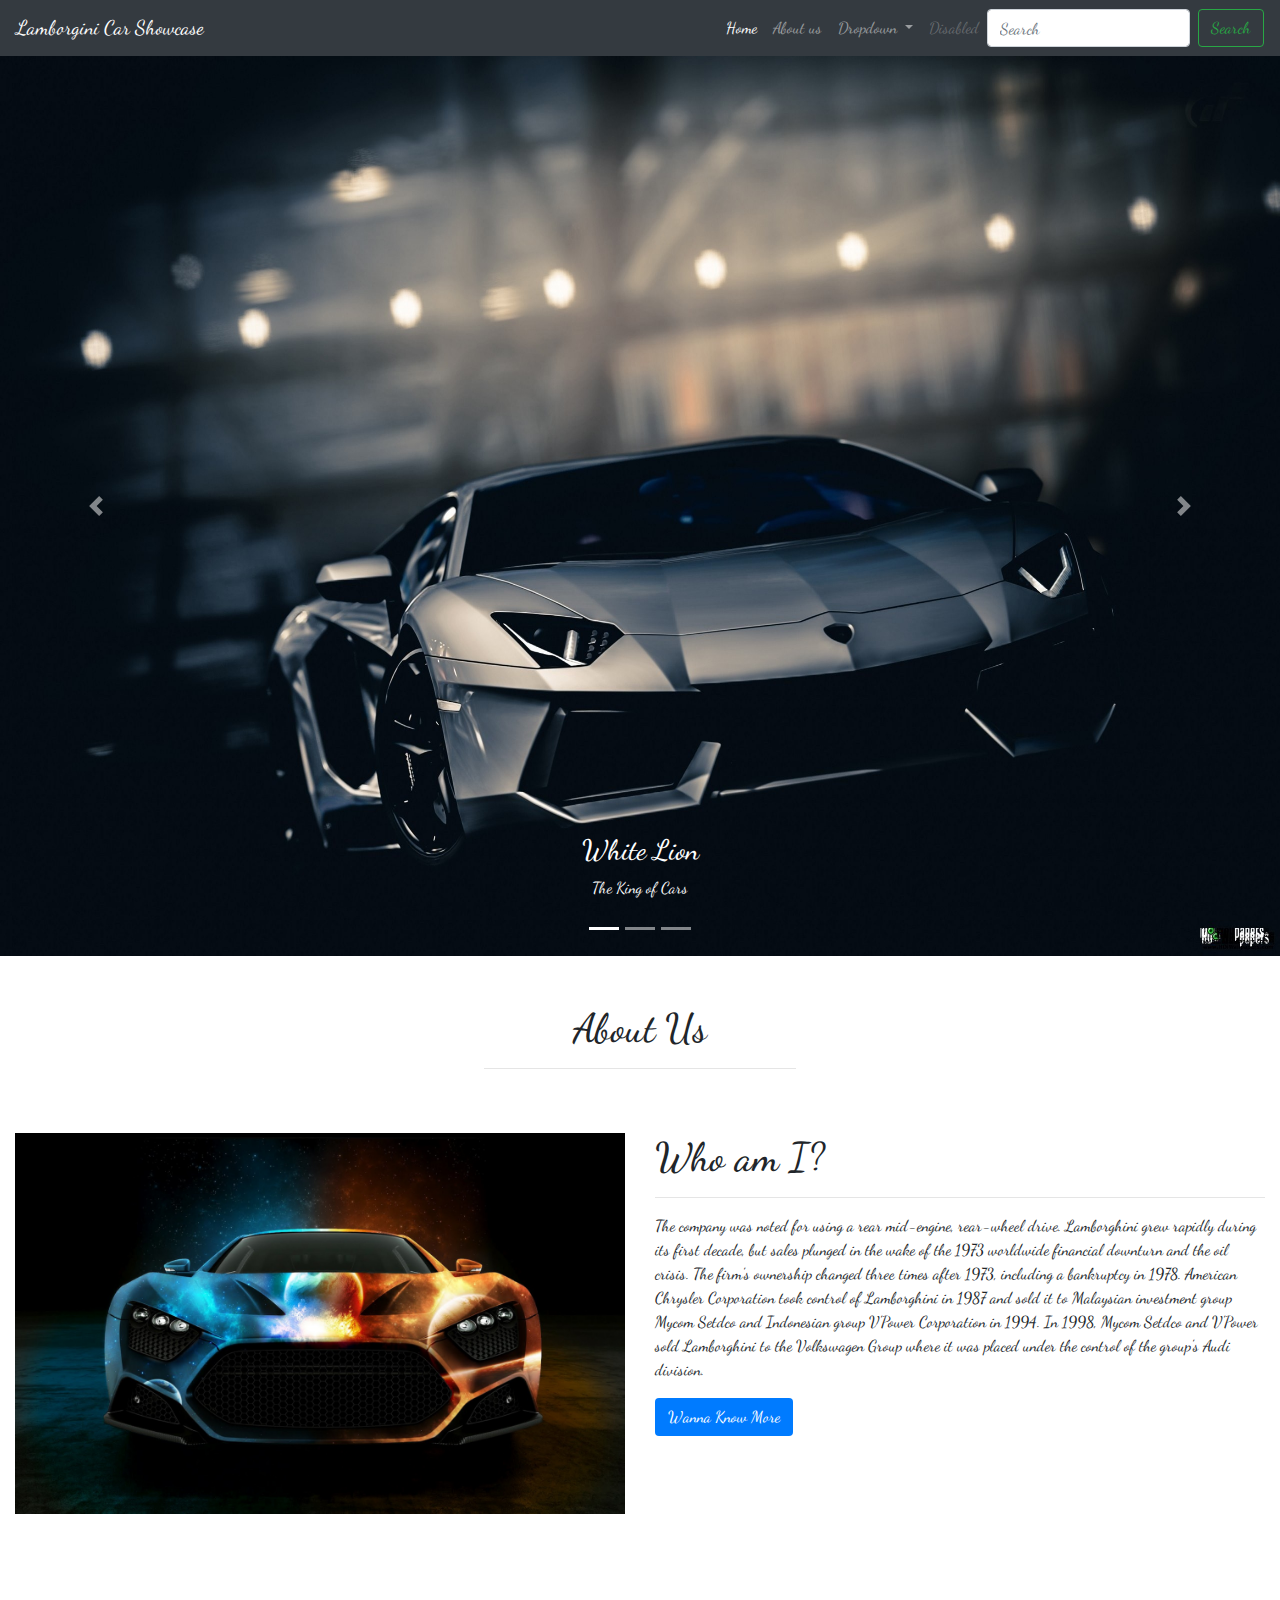
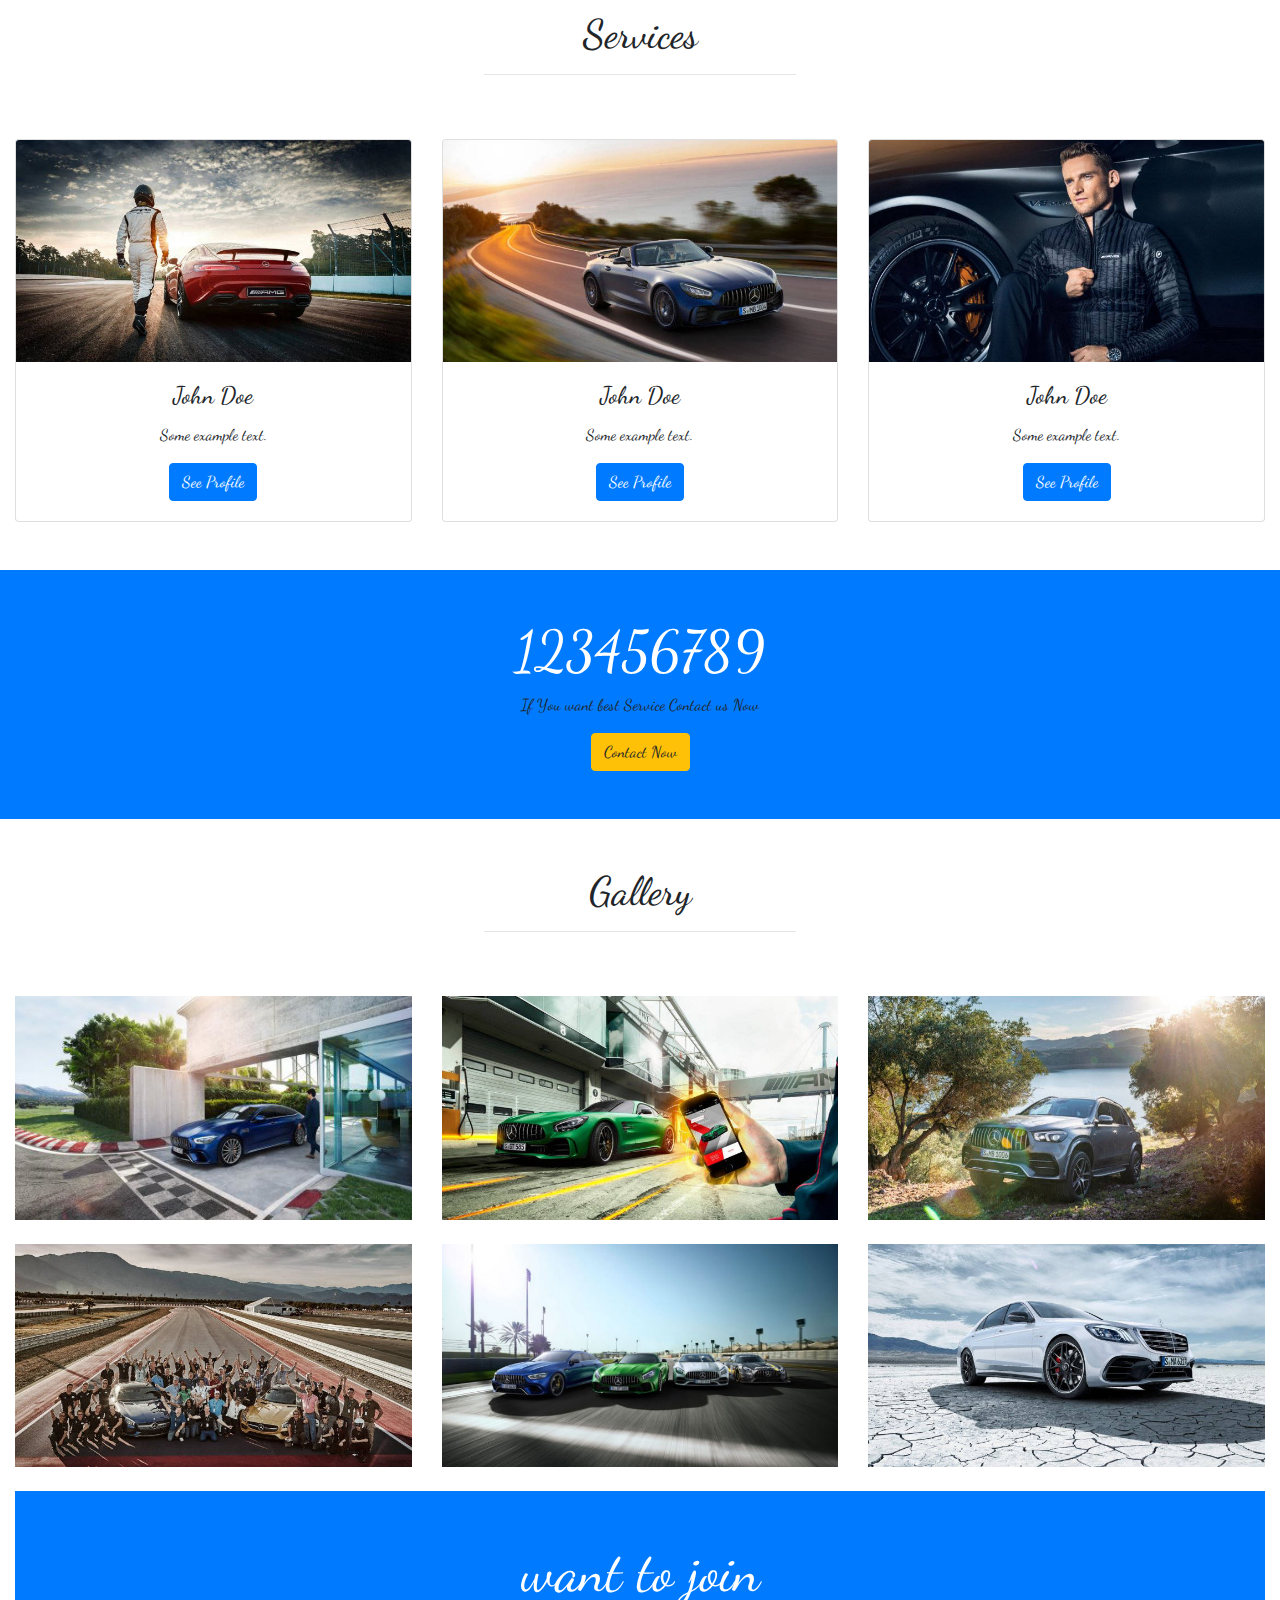
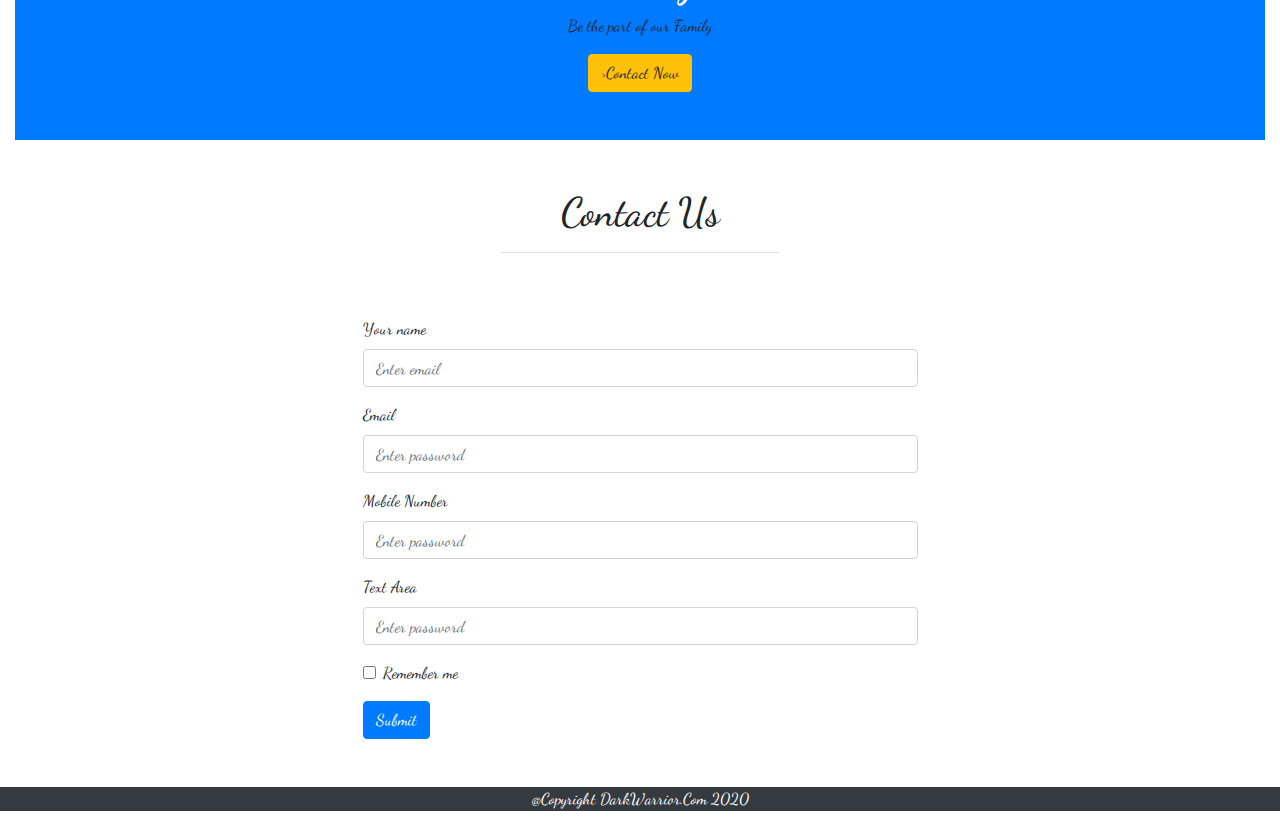
<file: index.html>
<!DOCTYPE>
<html>
<head>
	<title></title>
	<meta charset="utf-8">
	<meta name="viewport" content="width=device-width, initial-scale=1">
     <link rel="stylesheet" href="https://maxcdn.bootstrapcdn.com/bootstrap/4.4.1/css/bootstrap.min.css">
     <link href="https://fonts.googleapis.com/css?family=Dancing+Script&display=swap" rel="stylesheet">
  <script src="https://ajax.googleapis.com/ajax/libs/jquery/3.4.1/jquery.min.js"></script>
  <script src="https://cdnjs.cloudflare.com/ajax/libs/popper.js/1.16.0/umd/popper.min.js"></script>
  <script src="https://maxcdn.bootstrapcdn.com/bootstrap/4.4.1/js/bootstrap.min.js"></script> 
   <style>
    *{
      margin: 0; padding: 0; font-family: 'Dancing Script', cursive;
    }
  /* Make the image fully responsive */
  .carousel-inner img {
    width: 100%;
    height: 100%;
  }
  </style>


</head>
<body>
<nav class="navbar navbar-expand-lg navbar-dark bg-dark">
  <a class="navbar-brand" href="#"> Lamborgini Car Showcase</a>
  <button class="navbar-toggler" type="button" data-toggle="collapse" data-target="#navbarSupportedContent" aria-controls="navbarSupportedContent" aria-expanded="false" aria-label="Toggle navigation">
    <span class="navbar-toggler-icon"></span>
  </button>

  <div class="collapse navbar-collapse" id="navbarSupportedContent">
    <ul class="navbar-nav ml-auto">
      <li class="nav-item active">
        <a class="nav-link" href="#">Home <span class="sr-only">(current)</span></a>
      </li>
      <li class="nav-item">
        <a class="nav-link" href="About.html">About us</a>
      </li>
      <li class="nav-item dropdown">
        <a class="nav-link dropdown-toggle" href="#" id="navbarDropdown" role="button" data-toggle="dropdown" aria-haspopup="true" aria-expanded="false">
          Dropdown
        </a>
        <div class="dropdown-menu" aria-labelledby="navbarDropdown">
          <a class="dropdown-item" href="https://www.facebook.com/">Facebook</a>
          <a class="dropdown-item" href="https://www.instagram.com/">Instagram</a>
          <div class="dropdown-divider"></div>
          <a class="dropdown-item" href="https://github.com/Owais123-star/Dummy-Project">Github</a>
        </div>
      </li>
      <li class="nav-item">
        <a class="nav-link disabled" href="#">Disabled</a>
      </li>
    </ul>
    <form class="form-inline my-2 my-lg-0">
      <input class="form-control mr-sm-2" type="search" placeholder="Search" aria-label="Search">
      <button class="btn btn-outline-success my-2 my-sm-0" type="submit">Search</button>
    </form>
  </div>
</nav>

<div id="demo" class="carousel slide" data-ride="carousel">
  <ul class="carousel-indicators">
    <li data-target="#demo" data-slide-to="0" class="active"></li>
    <li data-target="#demo" data-slide-to="1"></li>
    <li data-target="#demo" data-slide-to="2"></li>
  </ul>
  <div class="carousel-inner">
    <div class="carousel-item active">
      <img src="Images/go.jpg" alt="Los Angeles" width="1100" height="500">
      <div class="carousel-caption">
        <h3>White Lion</h3>
        <p>The King of Cars</p>
      </div>   
    </div>
    <div class="carousel-item">
      <img src="Images/first.jpg" alt="Chicago" width="1100" height="500">
      <div class="carousel-caption">
        <h3>Black Tigress</h3>
        <p>The most Amazing and Lovable car</p>
      </div>   
    </div>
    <div class="carousel-item">
      <img src="Images/lol.jpg" alt="New York" width="1100" height="500">
      <div class="carousel-caption">
        <h3>Lamborgini</h3>
        <p>The Fastest Car in the World</p>
      </div>   
    </div>
  </div>
  <a class="carousel-control-prev" href="#demo" data-slide="prev">
    <span class="carousel-control-prev-icon"></span>
  </a>
  <a class="carousel-control-next" href="#demo" data-slide="next">
    <span class="carousel-control-next-icon"></span>
  </a>
</div>

<!-- About us Start -->
	<section>
		<div class="container-fluid">
			<h1 class="text-center text-capitalize pt-5">About us</h1>
			<hr class="w-25 mx-auto pt-5">
			<div class="row mb-5">
				<div class="col-lg-6 col-md-6 col-12">
					<img src="Images/cool.jpg" class="img-fluid">
				</div>
				<div class="col-lg-6 col-md-6 col-12">
      <h1> Who am I?</h1>
      <hr>
      <p>The company was noted for using a rear mid-engine, rear-wheel drive. Lamborghini grew rapidly during its first decade, but sales plunged in the wake of the 1973 worldwide financial downturn and the oil crisis. The firm's ownership changed three times after 1973, including a bankruptcy in 1978. American Chrysler Corporation took control of Lamborghini in 1987 and sold it to Malaysian investment group Mycom Setdco and Indonesian group V'Power Corporation in 1994. In 1998, Mycom Setdco and V'Power sold Lamborghini to the Volkswagen Group where it was placed under the control of the group's Audi division.</p>
      <button class="btn bg-primary text-White">Wanna Know More</button>    
        </div>
			</div>
      </section>
    </div>
  </section>
<!-- About us Ends       -->


<!-- Service Section Start -->
<section>
<div class="container-fluid">
      <h1 class="text-center text-capitalize pt-5">Services</h1>
      <hr class="w-25 mx-auto pt-5">
      
<!-- First Card -->
<div class="row text-center mb-5">
  <div class="col-lg-4 col-md-4 col-12">
    <div class="card" >
  <img class="card-img-top" src="Images/hi.jpg" alt="Card image">
  <div class="card-body">
    <h4 class="card-title">John Doe</h4>
    <p class="card-text">Some example text.</p>
    <a href="#" class="btn btn-primary">See Profile</a>
  </div> 
  </div>
  </div>
<!-- Second Card -->
<div class="col-lg-4 col-md-4 col-12">
    <div class="card">
  <img class="card-img-top" src="Images/ki.jpg" alt="Card image">
  <div class="card-body">
    <h4 class="card-title">John Doe</h4>
    <p class="card-text">Some example text.</p>
    <a href="#" class="btn btn-primary">See Profile</a>
  </div>
  </div>
  </div>

<!-- Third Card -->
<div class="col-lg-4 col-md-4 col-12">
    <div class="card">
  <img class="card-img-top" src="Images/man.jpg" alt="Card image">
  <div class="card-body">
    <h4 class="card-title">John Doe</h4>
    <p class="card-text">Some example text.</p>
    <a href="#" class="btn btn-primary">See Profile</a>
  </div>
  </div>
  </div>

  

</div>
</section>
<!-- Service Section Ends -->

<!-- contact start -->
<section class="bg-primary">
  <article class="py-5 text-center">
    <div>
      <h3 class="display-4 text-White"> 123456789</h3>
      <p>If You want best Service Contact us Now</p>
      <button class="btn btn-warning">Contact Now</button>
    </div>
  </article>
</section>

	<!-- contact ends -->
<!-- gallery start -->
<section>
<div class="container-fluid">
      <h1 class="text-center text-capitalize pt-5">Gallery</h1>
      <hr class="w-25 mx-auto pt-5">

      <div class="row">
        <div class="col-lg-4 col-md-2 col-12 mb-4">
          <img src="Images/let.jpg" class="img-fluid">
        </div>
        <div class="col-lg-4 col-md-2 col-12 mb-4">
          <img src="Images/let1.jpg" class="img-fluid">
        </div>
        <div class="col-lg-4 col-md-2 col-12 mb-4">
          <img src="Images/let2.jpg" class="img-fluid">
        </div>
        <div class="col-lg-4 col-md-2 col-12 mb-4">
          <img src="Images/let3.jpg" class="img-fluid">
        </div>
        <div class="col-lg-4 col-md-2 col-12 mb-4">
          <img src="Images/let4.jpg" class="img-fluid">
        </div>
        <div class="col-lg-4 col-md-2 col-12 mb-4">
          <img src="Images/let5.jpg" class="img-fluid">
        </div>
       </div>
<!-- gallery ends -->

<!-- Want to join -->
       <section class="bg-primary">
  <article class="py-5 text-center">
    <div>
      <h3 class="display-4 text-White"> want to join</h3>
      <p>Be the part of our Family</p>
      <button class="btn btn-warning"data-toggle="modal" data-target="#myModal">>Contact Now</button>
    </div>
  </article>
</section>


<!-- want to join ends -->

<!-- Model Start -->
 <div class="modal fade" id="myModal">
    <div class="modal-dialog modal-dialog-centered">
      <div class="modal-content">
      
        <!-- Modal Header -->
        <div class="modal-header">
        <h4 class="modal-title">Sign up</h4>
          <button type="button" class="close" data-dismiss="modal">&times;</button>
        </div>
        
        <!-- Modal body -->
        <div class="modal-body">
          Modal body..
          <form action="/action_page.php">
  <div class="form-group">
    <label for="email">Email address:</label>
    <input type="email" class="form-control" placeholder="Enter email" id="email">
  </div>
  <div class="form-group">
    <label for="pwd">Password:</label>
    <input type="password" class="form-control" placeholder="Enter password" id="pwd">
  </div>
  <div class="form-group form-check">
    <label class="form-check-label">
      <input class="form-check-input" type="checkbox"> Remember me
    </label>
  </div>
  <button type="submit" class="btn btn-primary">Submit</button>
</form>
        </div>
        
        <!-- Modal footer -->
        <div class="modal-footer">
          <button type="button" class="btn btn-secondary" data-dismiss="modal">Close</button>
        </div>
        
      </div>
    </div>
  </div>
  
</div>

<!-- model ends -->
<!-- Contact us Form start-->
<section>
<div class="container mb-5">
      <h1 class="text-center text-capitalize pt-5">Contact us</h1>
      <hr class="w-25 mx-auto pt-5">
      <div class="w-50 mx-auto">
        
        <form action="/action_page.php">
  <div class="form-group">
    <label for="email">Your name</label>
    <input type="email" class="form-control" placeholder="Enter email" id="email">
  </div>
  <div class="form-group">
    <label for="pwd">Email</label>
    <input type="password" class="form-control" placeholder="Enter password" id="pwd">
  </div>
  <div class="form-group">
    <label for="pwd">Mobile Number</label>
    <input type="password" class="form-control" placeholder="Enter password" id="pwd">
  </div>
  <div class="form-group">
    <label for="pwd">Text Area</label>
    <input type="password" class="form-control" placeholder="Enter password" id="pwd">
  </div>
  <div class="form-group form-check">
    <label class="form-check-label">
      <input class="form-check-input" type="checkbox"> Remember me
    </label>
  </div>
  <button type="submit" class="btn btn-primary">Submit</button>
</form>
      

      
</div>
</div>
</section>
<!-- Footer -->
<footer>
  <p class=" text-center bg-dark text-White text-capitalize">
    @Copyright DarkWarrior.com 2020

    
  </p>
</footer>


<!-- Contact us Form ends -->


  <script src="https://ajax.googleapis.com/ajax/libs/jquery/3.4.1/jquery.min.js"></script>
  <script src="https://cdnjs.cloudflare.com/ajax/libs/popper.js/1.16.0/umd/popper.min.js"></script>
  <script src="https://maxcdn.bootstrapcdn.com/bootstrap/4.4.1/js/bootstrap.min.js"></script> 



</body>
</html>
</file>
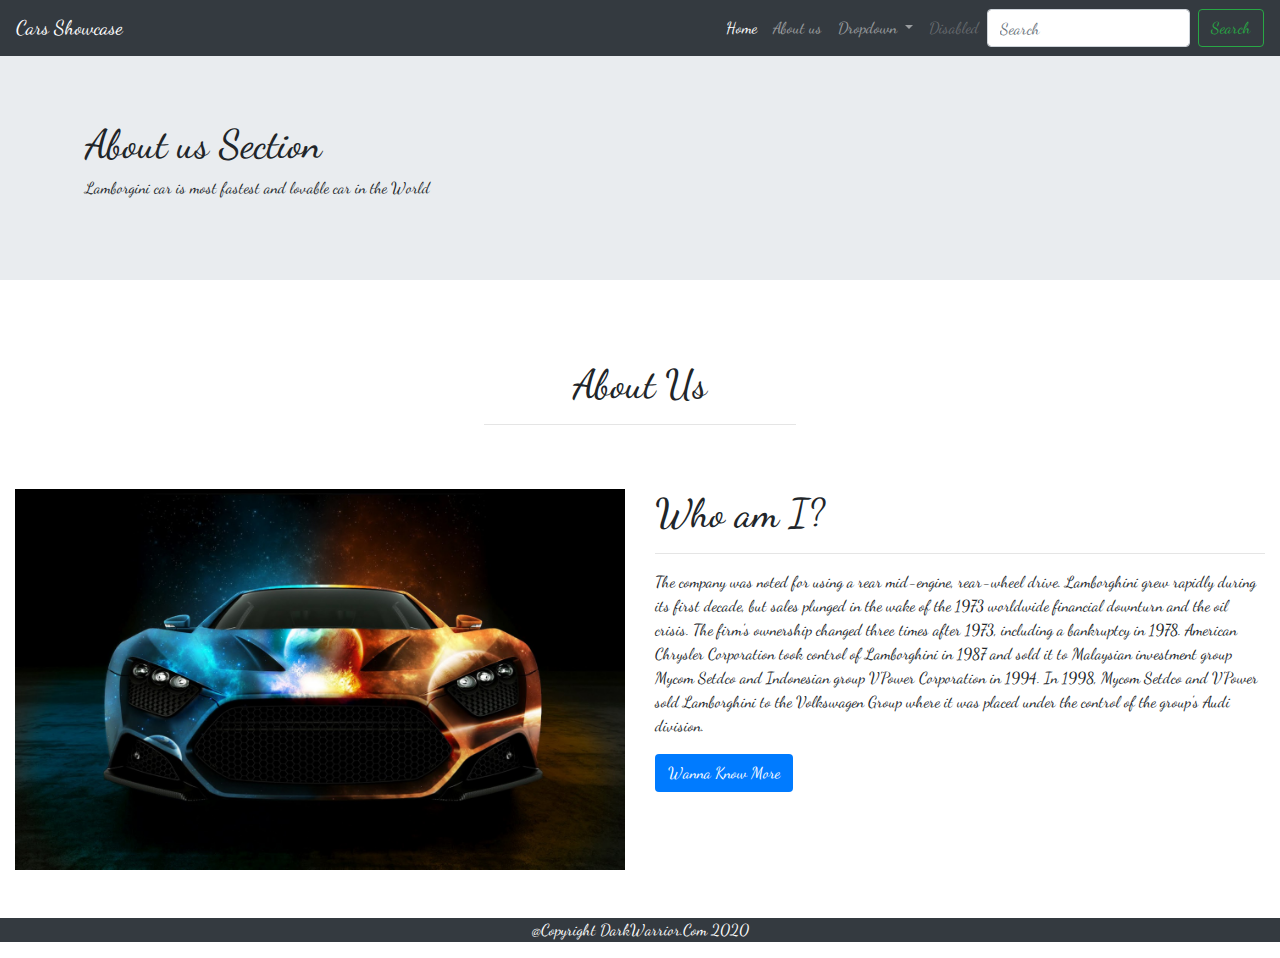
<file: About.html>
<!DOCTYPE>
<html>
<head>
	<title></title>
	<meta charset="utf-8">
	<meta name="viewport" content="width=device-width, initial-scale=1">
     <link rel="stylesheet" href="https://maxcdn.bootstrapcdn.com/bootstrap/4.4.1/css/bootstrap.min.css">
     <link href="https://fonts.googleapis.com/css?family=Dancing+Script&display=swap" rel="stylesheet">
  <script src="https://ajax.googleapis.com/ajax/libs/jquery/3.4.1/jquery.min.js"></script>
  <script src="https://cdnjs.cloudflare.com/ajax/libs/popper.js/1.16.0/umd/popper.min.js"></script>
  <script src="https://maxcdn.bootstrapcdn.com/bootstrap/4.4.1/js/bootstrap.min.js"></script> 
   <style>
    *{
      margin: 0; padding: 0; font-family: 'Dancing Script', cursive;
    }
  
  }
  </style>


</head>
<body>
<nav class="navbar navbar-expand-lg navbar-dark bg-dark">
  <a class="navbar-brand" href="#">Cars Showcase</a>
  <button class="navbar-toggler" type="button" data-toggle="collapse" data-target="#navbarSupportedContent" aria-controls="navbarSupportedContent" aria-expanded="false" aria-label="Toggle navigation">
    <span class="navbar-toggler-icon"></span>
  </button>

  <div class="collapse navbar-collapse" id="navbarSupportedContent">
    <ul class="navbar-nav ml-auto">
      <li class="nav-item active">
        <a class="nav-link" href="index.html">Home <span class="sr-only">(current)</span></a>
      </li>
      <li class="nav-item">
        <a class="nav-link" href="About.html">About us</a>
      </li>
      <li class="nav-item dropdown">
        <a class="nav-link dropdown-toggle" href="#" id="navbarDropdown" role="button" data-toggle="dropdown" aria-haspopup="true" aria-expanded="false">
          Dropdown
        </a>
        <div class="dropdown-menu" aria-labelledby="navbarDropdown">
          <a class="dropdown-item" href="#">Action</a>
          <a class="dropdown-item" href="#">Another action</a>
          <div class="dropdown-divider"></div>
          <a class="dropdown-item" href="#">Something else here</a>
        </div>
      </li>
      <li class="nav-item">
        <a class="nav-link disabled" href="#">Disabled</a>
      </li>
    </ul>
    <form class="form-inline my-2 my-lg-0">
      <input class="form-control mr-sm-2" type="search" placeholder="Search" aria-label="Search">
      <button class="btn btn-outline-success my-2 my-sm-0" type="submit">Search</button>
    </form>
  </div>
</nav>
<div class="jumbotron jumbotron-fluid">
  <div class="container">
    <h1>About us Section</h1>
    <p>Lamborgini car is most fastest and lovable car in the World</p>
  </div>
</div>
<header>
  <section>
    <div class="container-fluid">
      <h1 class="text-center text-capitalize pt-5">About us</h1>
      <hr class="w-25 mx-auto pt-5">
      <div class="row mb-5">
        <div class="col-lg-6 col-md-6 col-12">
          <img src="Images/cool.jpg" class="img-fluid">
        </div>
        <div class="col-lg-6 col-md-6 col-12">
      <h1> Who am I?</h1>
      <hr>
      <p>The company was noted for using a rear mid-engine, rear-wheel drive. Lamborghini grew rapidly during its first decade, but sales plunged in the wake of the 1973 worldwide financial downturn and the oil crisis. The firm's ownership changed three times after 1973, including a bankruptcy in 1978. American Chrysler Corporation took control of Lamborghini in 1987 and sold it to Malaysian investment group Mycom Setdco and Indonesian group V'Power Corporation in 1994. In 1998, Mycom Setdco and V'Power sold Lamborghini to the Volkswagen Group where it was placed under the control of the group's Audi division.</p>
      <button class="btn bg-primary text-White">Wanna Know More</button>    
        </div>
      </div>
      </section>
    </div>
  </section>
  <footer>
  <p class=" text-center bg-dark text-White text-capitalize">
    @Copyright DarkWarrior.com 2020

    
  </p>
</footer>
</header>
</body>
</html>
</file>
